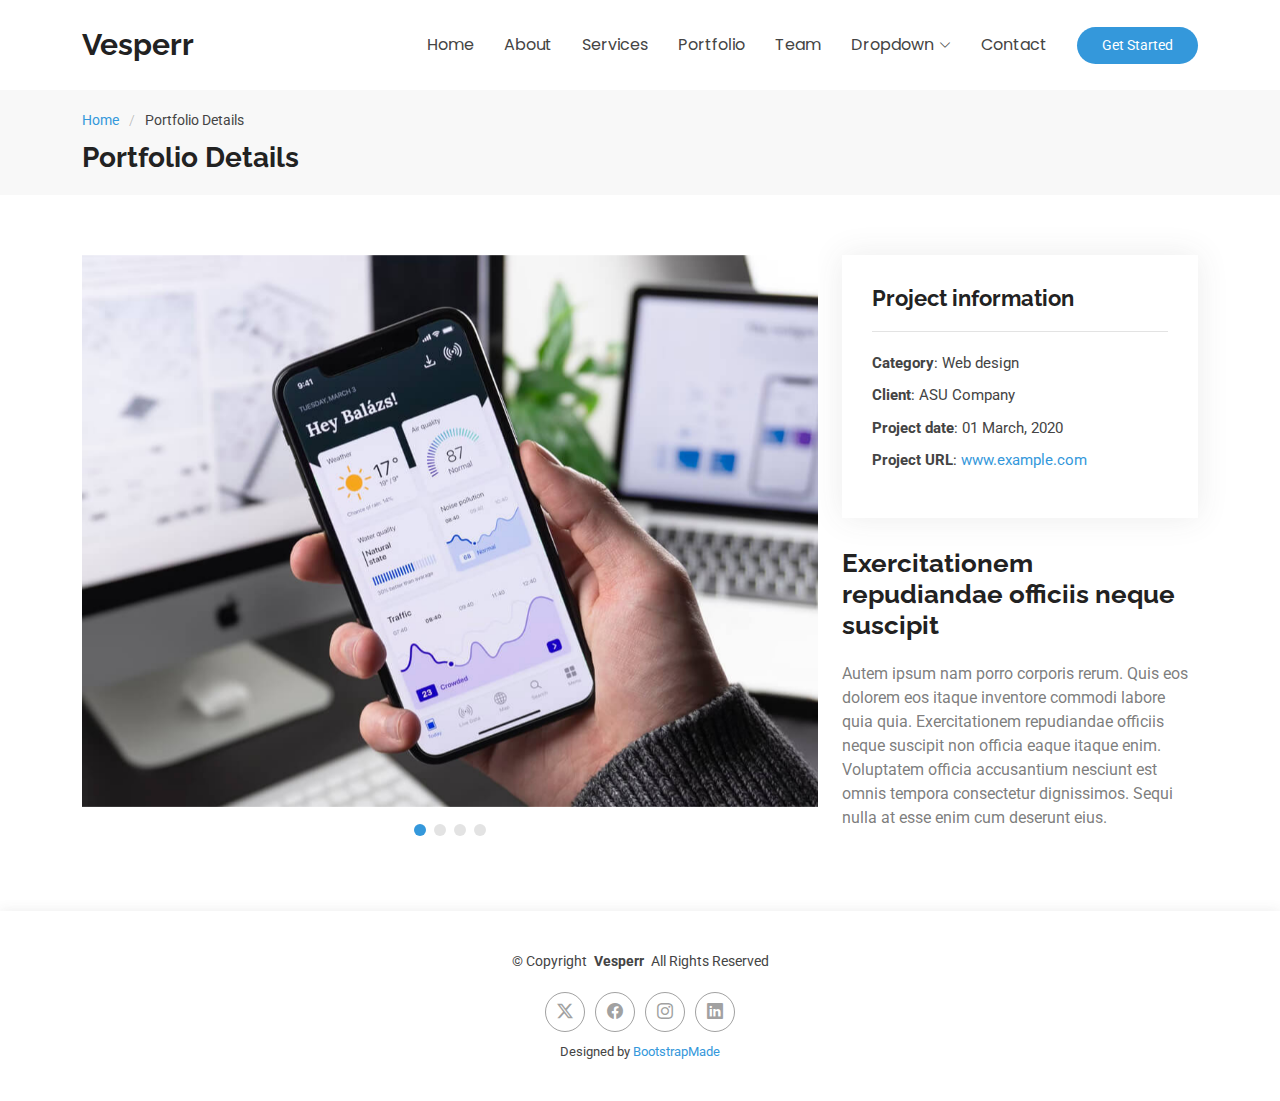
<file: portfolio-details.html>
<!DOCTYPE html>
<html lang="en">

<head>
  <meta charset="utf-8">
  <meta content="width=device-width, initial-scale=1.0" name="viewport">
  <title>Portfolio Details - Vesperr Bootstrap Template</title>
  <meta content="" name="description">
  <meta content="" name="keywords">

  <!-- Favicons -->
  <link href="assets/img/favicon.png" rel="icon">
  <link href="assets/img/apple-touch-icon.png" rel="apple-touch-icon">

  <!-- Fonts -->
  <link href="https://fonts.googleapis.com" rel="preconnect">
  <link href="https://fonts.gstatic.com" rel="preconnect" crossorigin>
  <link href="https://fonts.googleapis.com/css2?family=Roboto:ital,wght@0,100;0,300;0,400;0,500;0,700;0,900;1,100;1,300;1,400;1,500;1,700;1,900&family=Poppins:ital,wght@0,100;0,200;0,300;0,400;0,500;0,600;0,700;0,800;0,900;1,100;1,200;1,300;1,400;1,500;1,600;1,700;1,800;1,900&family=Raleway:ital,wght@0,100;0,200;0,300;0,400;0,500;0,600;0,700;0,800;0,900;1,100;1,200;1,300;1,400;1,500;1,600;1,700;1,800;1,900&display=swap" rel="stylesheet">

  <!-- Vendor CSS Files -->
  <link href="assets/vendor/bootstrap/css/bootstrap.min.css" rel="stylesheet">
  <link href="assets/vendor/bootstrap-icons/bootstrap-icons.css" rel="stylesheet">
  <link href="assets/vendor/aos/aos.css" rel="stylesheet">
  <link href="assets/vendor/glightbox/css/glightbox.min.css" rel="stylesheet">
  <link href="assets/vendor/swiper/swiper-bundle.min.css" rel="stylesheet">

  <!-- Main CSS File -->
  <link href="assets/css/main.css" rel="stylesheet">

  <!-- =======================================================
  * Template Name: Vesperr
  * Template URL: https://bootstrapmade.com/vesperr-free-bootstrap-template/
  * Updated: Jun 14 2024 with Bootstrap v5.3.3
  * Author: BootstrapMade.com
  * License: https://bootstrapmade.com/license/
  ======================================================== -->
</head>

<body class="portfolio-details-page">

  <header id="header" class="header d-flex align-items-center sticky-top">
    <div class="container-fluid container-xl position-relative d-flex align-items-center">

      <a href="index.html" class="logo d-flex align-items-center me-auto">
        <!-- Uncomment the line below if you also wish to use an image logo -->
        <!-- <img src="assets/img/logo.png" alt=""> -->
        <h1 class="sitename">Vesperr</h1>
      </a>

      <nav id="navmenu" class="navmenu">
        <ul>
          <li><a href="#hero">Home<br></a></li>
          <li><a href="#about">About</a></li>
          <li><a href="#services">Services</a></li>
          <li><a href="#portfolio">Portfolio</a></li>
          <li><a href="#team">Team</a></li>
          <li class="dropdown"><a href="#"><span>Dropdown</span> <i class="bi bi-chevron-down toggle-dropdown"></i></a>
            <ul>
              <li><a href="#">Dropdown 1</a></li>
              <li class="dropdown"><a href="#"><span>Deep Dropdown</span> <i class="bi bi-chevron-down toggle-dropdown"></i></a>
                <ul>
                  <li><a href="#">Deep Dropdown 1</a></li>
                  <li><a href="#">Deep Dropdown 2</a></li>
                  <li><a href="#">Deep Dropdown 3</a></li>
                  <li><a href="#">Deep Dropdown 4</a></li>
                  <li><a href="#">Deep Dropdown 5</a></li>
                </ul>
              </li>
              <li><a href="#">Dropdown 2</a></li>
              <li><a href="#">Dropdown 3</a></li>
              <li><a href="#">Dropdown 4</a></li>
            </ul>
          </li>
          <li><a href="#contact">Contact</a></li>
        </ul>
        <i class="mobile-nav-toggle d-xl-none bi bi-list"></i>
      </nav>

      <a class="btn-getstarted" href="index.html#about">Get Started</a>

    </div>
  </header>

  <main class="main">

    <!-- Page Title -->
    <div class="page-title" data-aos="fade">
      <div class="container">
        <nav class="breadcrumbs">
          <ol>
            <li><a href="index.html">Home</a></li>
            <li class="current">Portfolio Details</li>
          </ol>
        </nav>
        <h1>Portfolio Details</h1>
      </div>
    </div><!-- End Page Title -->

    <!-- Portfolio Details Section -->
    <section id="portfolio-details" class="portfolio-details section">

      <div class="container" data-aos="fade-up" data-aos-delay="100">

        <div class="row gy-4">

          <div class="col-lg-8">
            <div class="portfolio-details-slider swiper init-swiper">

              <script type="application/json" class="swiper-config">
                {
                  "loop": true,
                  "speed": 600,
                  "autoplay": {
                    "delay": 5000
                  },
                  "slidesPerView": "auto",
                  "pagination": {
                    "el": ".swiper-pagination",
                    "type": "bullets",
                    "clickable": true
                  }
                }
              </script>

              <div class="swiper-wrapper align-items-center">

                <div class="swiper-slide">
                  <img src="assets/img/portfolio/app-1.jpg" alt="">
                </div>

                <div class="swiper-slide">
                  <img src="assets/img/portfolio/product-1.jpg" alt="">
                </div>

                <div class="swiper-slide">
                  <img src="assets/img/portfolio/branding-1.jpg" alt="">
                </div>

                <div class="swiper-slide">
                  <img src="assets/img/portfolio/books-1.jpg" alt="">
                </div>

              </div>
              <div class="swiper-pagination"></div>
            </div>
          </div>

          <div class="col-lg-4">
            <div class="portfolio-info" data-aos="fade-up" data-aos-delay="200">
              <h3>Project information</h3>
              <ul>
                <li><strong>Category</strong>: Web design</li>
                <li><strong>Client</strong>: ASU Company</li>
                <li><strong>Project date</strong>: 01 March, 2020</li>
                <li><strong>Project URL</strong>: <a href="#">www.example.com</a></li>
              </ul>
            </div>
            <div class="portfolio-description" data-aos="fade-up" data-aos-delay="300">
              <h2>Exercitationem repudiandae officiis neque suscipit</h2>
              <p>
                Autem ipsum nam porro corporis rerum. Quis eos dolorem eos itaque inventore commodi labore quia quia. Exercitationem repudiandae officiis neque suscipit non officia eaque itaque enim. Voluptatem officia accusantium nesciunt est omnis tempora consectetur dignissimos. Sequi nulla at esse enim cum deserunt eius.
              </p>
            </div>
          </div>

        </div>

      </div>

    </section><!-- /Portfolio Details Section -->

  </main>

  <footer id="footer" class="footer">

    <div class="container">
      <div class="copyright text-center ">
        <p>© <span>Copyright</span> <strong class="px-1 sitename">Vesperr</strong> <span>All Rights Reserved</span></p>
      </div>
      <div class="social-links d-flex justify-content-center">
        <a href=""><i class="bi bi-twitter-x"></i></a>
        <a href=""><i class="bi bi-facebook"></i></a>
        <a href=""><i class="bi bi-instagram"></i></a>
        <a href=""><i class="bi bi-linkedin"></i></a>
      </div>
      <div class="credits">
        <!-- All the links in the footer should remain intact. -->
        <!-- You can delete the links only if you've purchased the pro version. -->
        <!-- Licensing information: https://bootstrapmade.com/license/ -->
        <!-- Purchase the pro version with working PHP/AJAX contact form: [buy-url] -->
        Designed by <a href="https://bootstrapmade.com/">BootstrapMade</a>
      </div>
    </div>

  </footer>

  <!-- Scroll Top -->
  <a href="#" id="scroll-top" class="scroll-top d-flex align-items-center justify-content-center"><i class="bi bi-arrow-up-short"></i></a>

  <!-- Preloader -->
  <div id="preloader"></div>

  <!-- Vendor JS Files -->
  <script src="assets/vendor/bootstrap/js/bootstrap.bundle.min.js"></script>
  <script src="assets/vendor/php-email-form/validate.js"></script>
  <script src="assets/vendor/aos/aos.js"></script>
  <script src="assets/vendor/glightbox/js/glightbox.min.js"></script>
  <script src="assets/vendor/purecounter/purecounter_vanilla.js"></script>
  <script src="assets/vendor/swiper/swiper-bundle.min.js"></script>
  <script src="assets/vendor/imagesloaded/imagesloaded.pkgd.min.js"></script>
  <script src="assets/vendor/isotope-layout/isotope.pkgd.min.js"></script>

  <!-- Main JS File -->
  <script src="assets/js/main.js"></script>

</body>

</html>
</file>
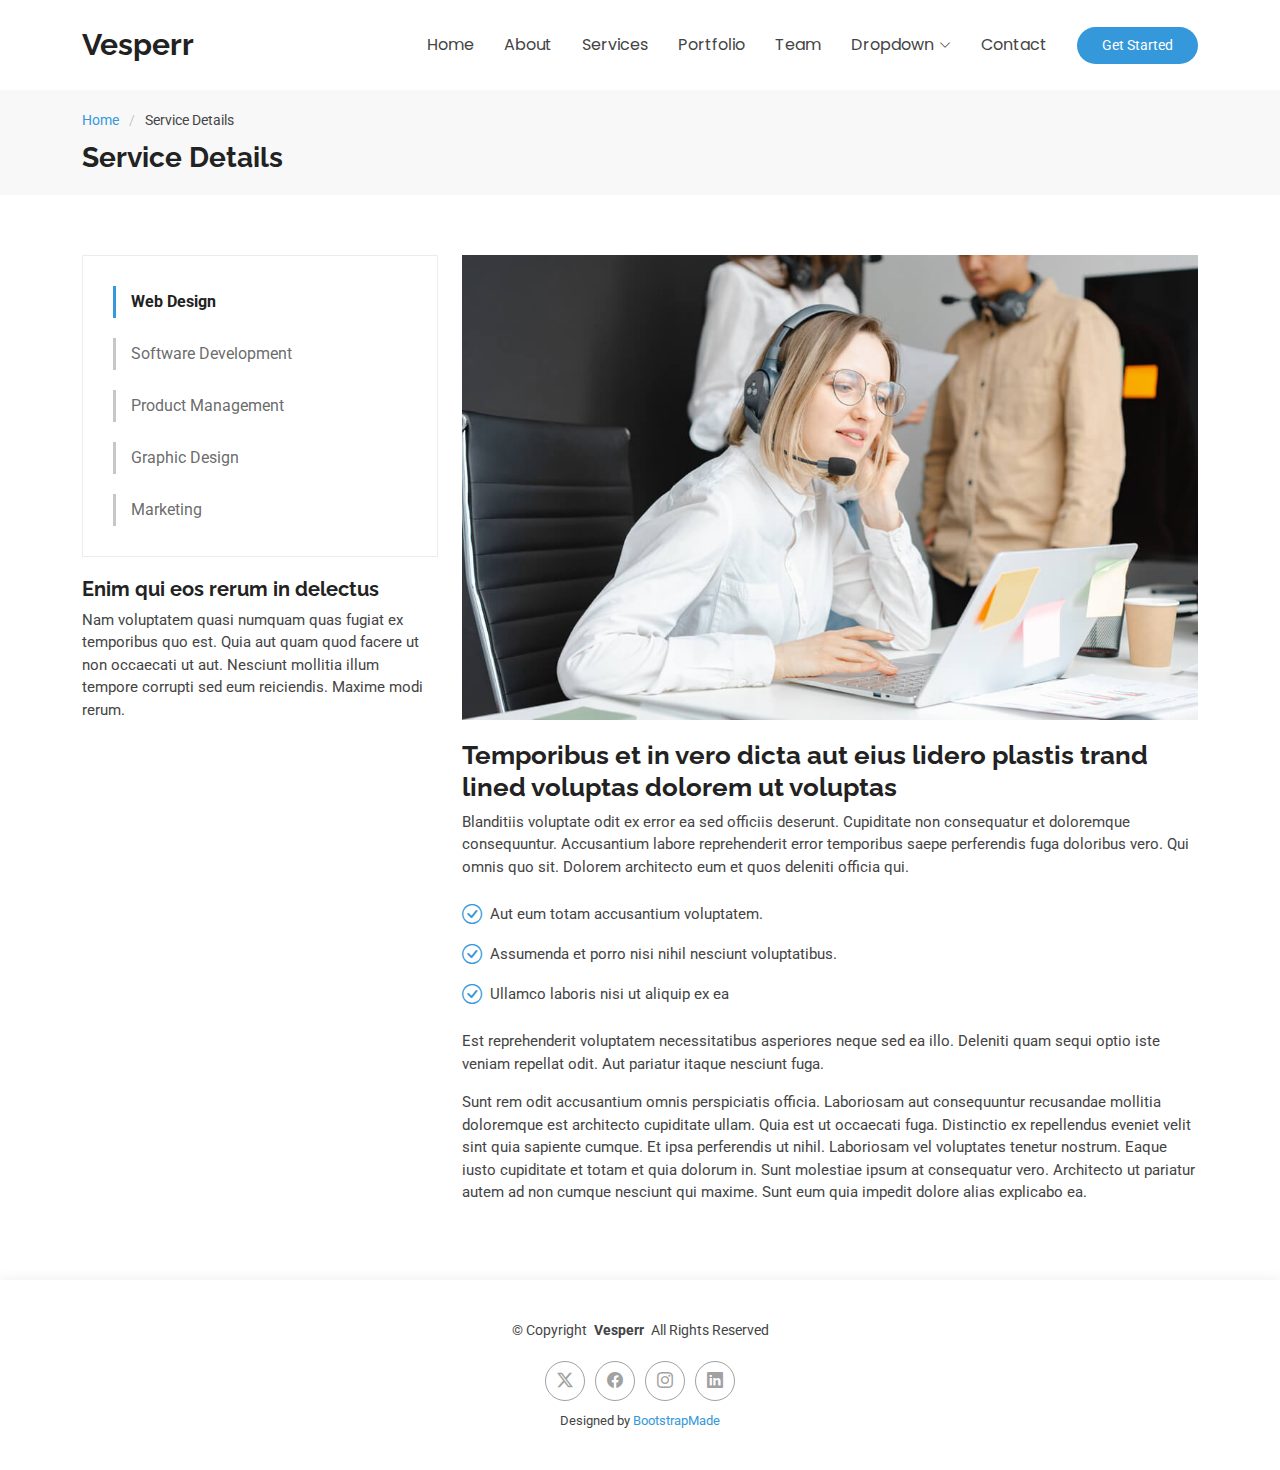
<file: service-details.html>
<!DOCTYPE html>
<html lang="en">

<head>
  <meta charset="utf-8">
  <meta content="width=device-width, initial-scale=1.0" name="viewport">
  <title>Service Details - Vesperr Bootstrap Template</title>
  <meta content="" name="description">
  <meta content="" name="keywords">

  <!-- Favicons -->
  <link href="assets/img/favicon.png" rel="icon">
  <link href="assets/img/apple-touch-icon.png" rel="apple-touch-icon">

  <!-- Fonts -->
  <link href="https://fonts.googleapis.com" rel="preconnect">
  <link href="https://fonts.gstatic.com" rel="preconnect" crossorigin>
  <link href="https://fonts.googleapis.com/css2?family=Roboto:ital,wght@0,100;0,300;0,400;0,500;0,700;0,900;1,100;1,300;1,400;1,500;1,700;1,900&family=Poppins:ital,wght@0,100;0,200;0,300;0,400;0,500;0,600;0,700;0,800;0,900;1,100;1,200;1,300;1,400;1,500;1,600;1,700;1,800;1,900&family=Raleway:ital,wght@0,100;0,200;0,300;0,400;0,500;0,600;0,700;0,800;0,900;1,100;1,200;1,300;1,400;1,500;1,600;1,700;1,800;1,900&display=swap" rel="stylesheet">

  <!-- Vendor CSS Files -->
  <link href="assets/vendor/bootstrap/css/bootstrap.min.css" rel="stylesheet">
  <link href="assets/vendor/bootstrap-icons/bootstrap-icons.css" rel="stylesheet">
  <link href="assets/vendor/aos/aos.css" rel="stylesheet">
  <link href="assets/vendor/glightbox/css/glightbox.min.css" rel="stylesheet">
  <link href="assets/vendor/swiper/swiper-bundle.min.css" rel="stylesheet">

  <!-- Main CSS File -->
  <link href="assets/css/main.css" rel="stylesheet">

  <!-- =======================================================
  * Template Name: Vesperr
  * Template URL: https://bootstrapmade.com/vesperr-free-bootstrap-template/
  * Updated: Jun 14 2024 with Bootstrap v5.3.3
  * Author: BootstrapMade.com
  * License: https://bootstrapmade.com/license/
  ======================================================== -->
</head>

<body class="service-details-page">

  <header id="header" class="header d-flex align-items-center sticky-top">
    <div class="container-fluid container-xl position-relative d-flex align-items-center">

      <a href="index.html" class="logo d-flex align-items-center me-auto">
        <!-- Uncomment the line below if you also wish to use an image logo -->
        <!-- <img src="assets/img/logo.png" alt=""> -->
        <h1 class="sitename">Vesperr</h1>
      </a>

      <nav id="navmenu" class="navmenu">
        <ul>
          <li><a href="#hero">Home<br></a></li>
          <li><a href="#about">About</a></li>
          <li><a href="#services">Services</a></li>
          <li><a href="#portfolio">Portfolio</a></li>
          <li><a href="#team">Team</a></li>
          <li class="dropdown"><a href="#"><span>Dropdown</span> <i class="bi bi-chevron-down toggle-dropdown"></i></a>
            <ul>
              <li><a href="#">Dropdown 1</a></li>
              <li class="dropdown"><a href="#"><span>Deep Dropdown</span> <i class="bi bi-chevron-down toggle-dropdown"></i></a>
                <ul>
                  <li><a href="#">Deep Dropdown 1</a></li>
                  <li><a href="#">Deep Dropdown 2</a></li>
                  <li><a href="#">Deep Dropdown 3</a></li>
                  <li><a href="#">Deep Dropdown 4</a></li>
                  <li><a href="#">Deep Dropdown 5</a></li>
                </ul>
              </li>
              <li><a href="#">Dropdown 2</a></li>
              <li><a href="#">Dropdown 3</a></li>
              <li><a href="#">Dropdown 4</a></li>
            </ul>
          </li>
          <li><a href="#contact">Contact</a></li>
        </ul>
        <i class="mobile-nav-toggle d-xl-none bi bi-list"></i>
      </nav>

      <a class="btn-getstarted" href="index.html#about">Get Started</a>

    </div>
  </header>

  <main class="main">

    <!-- Page Title -->
    <div class="page-title" data-aos="fade">
      <div class="container">
        <nav class="breadcrumbs">
          <ol>
            <li><a href="index.html">Home</a></li>
            <li class="current">Service Details</li>
          </ol>
        </nav>
        <h1>Service Details</h1>
      </div>
    </div><!-- End Page Title -->

    <!-- Service Details Section -->
    <section id="service-details" class="service-details section">

      <div class="container">

        <div class="row gy-4">

          <div class="col-lg-4" data-aos="fade-up" data-aos-delay="100">
            <div class="services-list">
              <a href="#" class="active">Web Design</a>
              <a href="#">Software Development</a>
              <a href="#">Product Management</a>
              <a href="#">Graphic Design</a>
              <a href="#">Marketing</a>
            </div>

            <h4>Enim qui eos rerum in delectus</h4>
            <p>Nam voluptatem quasi numquam quas fugiat ex temporibus quo est. Quia aut quam quod facere ut non occaecati ut aut. Nesciunt mollitia illum tempore corrupti sed eum reiciendis. Maxime modi rerum.</p>
          </div>

          <div class="col-lg-8" data-aos="fade-up" data-aos-delay="200">
            <img src="assets/img/services.jpg" alt="" class="img-fluid services-img">
            <h3>Temporibus et in vero dicta aut eius lidero plastis trand lined voluptas dolorem ut voluptas</h3>
            <p>
              Blanditiis voluptate odit ex error ea sed officiis deserunt. Cupiditate non consequatur et doloremque consequuntur. Accusantium labore reprehenderit error temporibus saepe perferendis fuga doloribus vero. Qui omnis quo sit. Dolorem architecto eum et quos deleniti officia qui.
            </p>
            <ul>
              <li><i class="bi bi-check-circle"></i> <span>Aut eum totam accusantium voluptatem.</span></li>
              <li><i class="bi bi-check-circle"></i> <span>Assumenda et porro nisi nihil nesciunt voluptatibus.</span></li>
              <li><i class="bi bi-check-circle"></i> <span>Ullamco laboris nisi ut aliquip ex ea</span></li>
            </ul>
            <p>
              Est reprehenderit voluptatem necessitatibus asperiores neque sed ea illo. Deleniti quam sequi optio iste veniam repellat odit. Aut pariatur itaque nesciunt fuga.
            </p>
            <p>
              Sunt rem odit accusantium omnis perspiciatis officia. Laboriosam aut consequuntur recusandae mollitia doloremque est architecto cupiditate ullam. Quia est ut occaecati fuga. Distinctio ex repellendus eveniet velit sint quia sapiente cumque. Et ipsa perferendis ut nihil. Laboriosam vel voluptates tenetur nostrum. Eaque iusto cupiditate et totam et quia dolorum in. Sunt molestiae ipsum at consequatur vero. Architecto ut pariatur autem ad non cumque nesciunt qui maxime. Sunt eum quia impedit dolore alias explicabo ea.
            </p>
          </div>

        </div>

      </div>

    </section><!-- /Service Details Section -->

  </main>

  <footer id="footer" class="footer">

    <div class="container">
      <div class="copyright text-center ">
        <p>© <span>Copyright</span> <strong class="px-1 sitename">Vesperr</strong> <span>All Rights Reserved</span></p>
      </div>
      <div class="social-links d-flex justify-content-center">
        <a href=""><i class="bi bi-twitter-x"></i></a>
        <a href=""><i class="bi bi-facebook"></i></a>
        <a href=""><i class="bi bi-instagram"></i></a>
        <a href=""><i class="bi bi-linkedin"></i></a>
      </div>
      <div class="credits">
        <!-- All the links in the footer should remain intact. -->
        <!-- You can delete the links only if you've purchased the pro version. -->
        <!-- Licensing information: https://bootstrapmade.com/license/ -->
        <!-- Purchase the pro version with working PHP/AJAX contact form: [buy-url] -->
        Designed by <a href="https://bootstrapmade.com/">BootstrapMade</a>
      </div>
    </div>

  </footer>

  <!-- Scroll Top -->
  <a href="#" id="scroll-top" class="scroll-top d-flex align-items-center justify-content-center"><i class="bi bi-arrow-up-short"></i></a>

  <!-- Preloader -->
  <div id="preloader"></div>

  <!-- Vendor JS Files -->
  <script src="assets/vendor/bootstrap/js/bootstrap.bundle.min.js"></script>
  <script src="assets/vendor/php-email-form/validate.js"></script>
  <script src="assets/vendor/aos/aos.js"></script>
  <script src="assets/vendor/glightbox/js/glightbox.min.js"></script>
  <script src="assets/vendor/purecounter/purecounter_vanilla.js"></script>
  <script src="assets/vendor/swiper/swiper-bundle.min.js"></script>
  <script src="assets/vendor/imagesloaded/imagesloaded.pkgd.min.js"></script>
  <script src="assets/vendor/isotope-layout/isotope.pkgd.min.js"></script>

  <!-- Main JS File -->
  <script src="assets/js/main.js"></script>

</body>

</html>
</file>
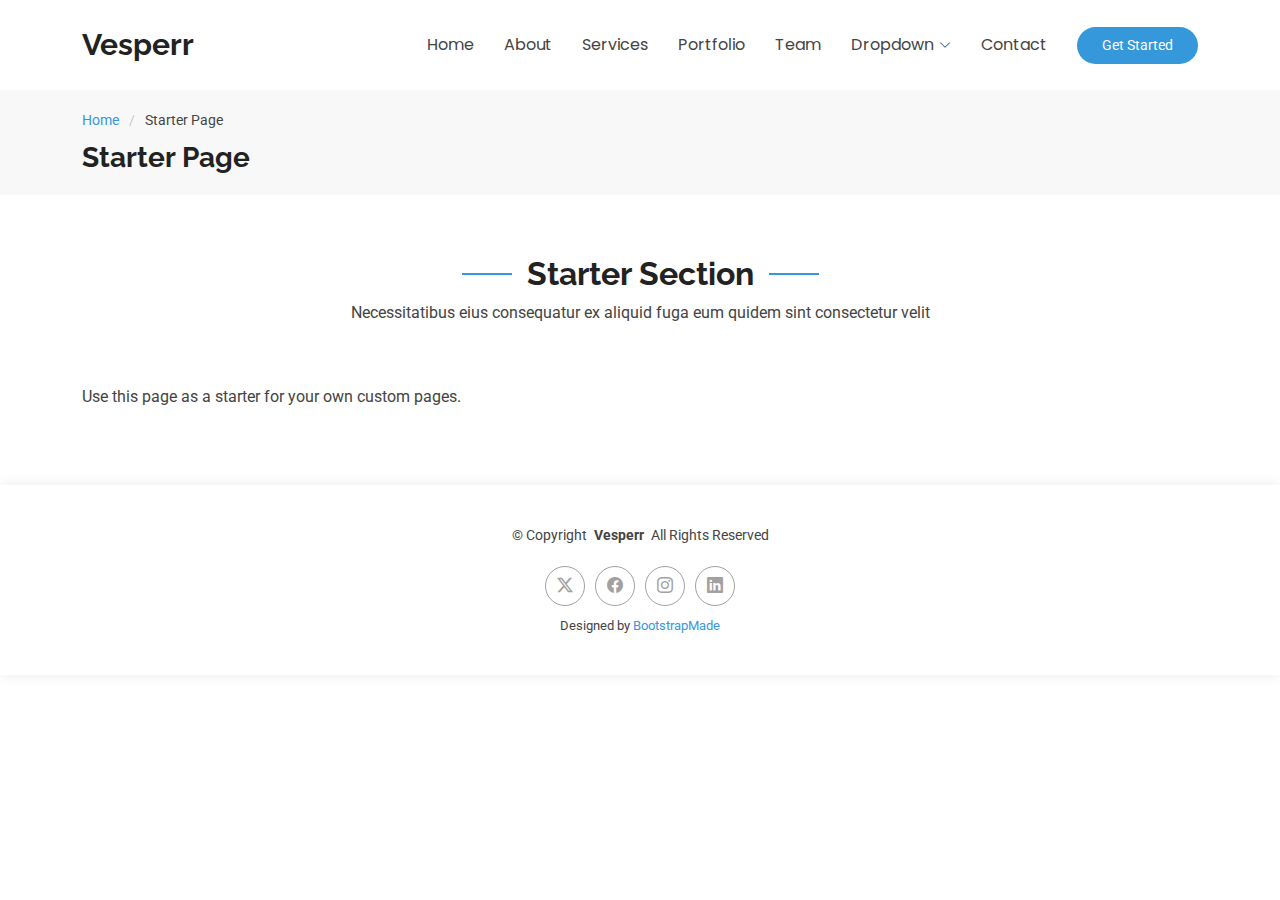
<file: starter-page.html>
<!DOCTYPE html>
<html lang="en">

<head>
  <meta charset="utf-8">
  <meta content="width=device-width, initial-scale=1.0" name="viewport">
  <title>Starter Page - Vesperr Bootstrap Template</title>
  <meta content="" name="description">
  <meta content="" name="keywords">

  <!-- Favicons -->
  <link href="assets/img/favicon.png" rel="icon">
  <link href="assets/img/apple-touch-icon.png" rel="apple-touch-icon">

  <!-- Fonts -->
  <link href="https://fonts.googleapis.com" rel="preconnect">
  <link href="https://fonts.gstatic.com" rel="preconnect" crossorigin>
  <link href="https://fonts.googleapis.com/css2?family=Roboto:ital,wght@0,100;0,300;0,400;0,500;0,700;0,900;1,100;1,300;1,400;1,500;1,700;1,900&family=Poppins:ital,wght@0,100;0,200;0,300;0,400;0,500;0,600;0,700;0,800;0,900;1,100;1,200;1,300;1,400;1,500;1,600;1,700;1,800;1,900&family=Raleway:ital,wght@0,100;0,200;0,300;0,400;0,500;0,600;0,700;0,800;0,900;1,100;1,200;1,300;1,400;1,500;1,600;1,700;1,800;1,900&display=swap" rel="stylesheet">

  <!-- Vendor CSS Files -->
  <link href="assets/vendor/bootstrap/css/bootstrap.min.css" rel="stylesheet">
  <link href="assets/vendor/bootstrap-icons/bootstrap-icons.css" rel="stylesheet">
  <link href="assets/vendor/aos/aos.css" rel="stylesheet">
  <link href="assets/vendor/glightbox/css/glightbox.min.css" rel="stylesheet">
  <link href="assets/vendor/swiper/swiper-bundle.min.css" rel="stylesheet">

  <!-- Main CSS File -->
  <link href="assets/css/main.css" rel="stylesheet">

  <!-- =======================================================
  * Template Name: Vesperr
  * Template URL: https://bootstrapmade.com/vesperr-free-bootstrap-template/
  * Updated: Jun 14 2024 with Bootstrap v5.3.3
  * Author: BootstrapMade.com
  * License: https://bootstrapmade.com/license/
  ======================================================== -->
</head>

<body class="starter-page-page">

  <header id="header" class="header d-flex align-items-center sticky-top">
    <div class="container-fluid container-xl position-relative d-flex align-items-center">

      <a href="index.html" class="logo d-flex align-items-center me-auto">
        <!-- Uncomment the line below if you also wish to use an image logo -->
        <!-- <img src="assets/img/logo.png" alt=""> -->
        <h1 class="sitename">Vesperr</h1>
      </a>

      <nav id="navmenu" class="navmenu">
        <ul>
          <li><a href="#hero">Home<br></a></li>
          <li><a href="#about">About</a></li>
          <li><a href="#services">Services</a></li>
          <li><a href="#portfolio">Portfolio</a></li>
          <li><a href="#team">Team</a></li>
          <li class="dropdown"><a href="#"><span>Dropdown</span> <i class="bi bi-chevron-down toggle-dropdown"></i></a>
            <ul>
              <li><a href="#">Dropdown 1</a></li>
              <li class="dropdown"><a href="#"><span>Deep Dropdown</span> <i class="bi bi-chevron-down toggle-dropdown"></i></a>
                <ul>
                  <li><a href="#">Deep Dropdown 1</a></li>
                  <li><a href="#">Deep Dropdown 2</a></li>
                  <li><a href="#">Deep Dropdown 3</a></li>
                  <li><a href="#">Deep Dropdown 4</a></li>
                  <li><a href="#">Deep Dropdown 5</a></li>
                </ul>
              </li>
              <li><a href="#">Dropdown 2</a></li>
              <li><a href="#">Dropdown 3</a></li>
              <li><a href="#">Dropdown 4</a></li>
            </ul>
          </li>
          <li><a href="#contact">Contact</a></li>
        </ul>
        <i class="mobile-nav-toggle d-xl-none bi bi-list"></i>
      </nav>

      <a class="btn-getstarted" href="index.html#about">Get Started</a>

    </div>
  </header>

  <main class="main">

    <!-- Page Title -->
    <div class="page-title" data-aos="fade">
      <div class="container">
        <nav class="breadcrumbs">
          <ol>
            <li><a href="index.html">Home</a></li>
            <li class="current">Starter Page</li>
          </ol>
        </nav>
        <h1>Starter Page</h1>
      </div>
    </div><!-- End Page Title -->

    <!-- Starter Section Section -->
    <section id="starter-section" class="starter-section section">

      <!-- Section Title -->
      <div class="container section-title" data-aos="fade-up">
        <h2>Starter Section</h2>
        <p>Necessitatibus eius consequatur ex aliquid fuga eum quidem sint consectetur velit</p>
      </div><!-- End Section Title -->

      <div class="container" data-aos="fade-up">
        <p>Use this page as a starter for your own custom pages.</p>
      </div>

    </section><!-- /Starter Section Section -->

  </main>

  <footer id="footer" class="footer">

    <div class="container">
      <div class="copyright text-center ">
        <p>© <span>Copyright</span> <strong class="px-1 sitename">Vesperr</strong> <span>All Rights Reserved</span></p>
      </div>
      <div class="social-links d-flex justify-content-center">
        <a href=""><i class="bi bi-twitter-x"></i></a>
        <a href=""><i class="bi bi-facebook"></i></a>
        <a href=""><i class="bi bi-instagram"></i></a>
        <a href=""><i class="bi bi-linkedin"></i></a>
      </div>
      <div class="credits">
        <!-- All the links in the footer should remain intact. -->
        <!-- You can delete the links only if you've purchased the pro version. -->
        <!-- Licensing information: https://bootstrapmade.com/license/ -->
        <!-- Purchase the pro version with working PHP/AJAX contact form: [buy-url] -->
        Designed by <a href="https://bootstrapmade.com/">BootstrapMade</a>
      </div>
    </div>

  </footer>

  <!-- Scroll Top -->
  <a href="#" id="scroll-top" class="scroll-top d-flex align-items-center justify-content-center"><i class="bi bi-arrow-up-short"></i></a>

  <!-- Preloader -->
  <div id="preloader"></div>

  <!-- Vendor JS Files -->
  <script src="assets/vendor/bootstrap/js/bootstrap.bundle.min.js"></script>
  <script src="assets/vendor/php-email-form/validate.js"></script>
  <script src="assets/vendor/aos/aos.js"></script>
  <script src="assets/vendor/glightbox/js/glightbox.min.js"></script>
  <script src="assets/vendor/purecounter/purecounter_vanilla.js"></script>
  <script src="assets/vendor/swiper/swiper-bundle.min.js"></script>
  <script src="assets/vendor/imagesloaded/imagesloaded.pkgd.min.js"></script>
  <script src="assets/vendor/isotope-layout/isotope.pkgd.min.js"></script>

  <!-- Main JS File -->
  <script src="assets/js/main.js"></script>

</body>

</html>
</file>
<file: assets/css/main.css>
/**
* Template Name: Vesperr
* Template URL: https://bootstrapmade.com/vesperr-free-bootstrap-template/
* Updated: Jun 14 2024 with Bootstrap v5.3.3
* Author: BootstrapMade.com
* License: https://bootstrapmade.com/license/
*/

/*--------------------------------------------------------------
# Font & Color Variables
# Help: https://bootstrapmade.com/color-system/
--------------------------------------------------------------*/
/* Fonts */
:root {
  --default-font: "Roboto",  system-ui, -apple-system, "Segoe UI", Roboto, "Helvetica Neue", Arial, "Noto Sans", "Liberation Sans", sans-serif, "Apple Color Emoji", "Segoe UI Emoji", "Segoe UI Symbol", "Noto Color Emoji";
  --heading-font: "Raleway",  sans-serif;
  --nav-font: "Poppins",  sans-serif;
}

/* Global Colors - The following color variables are used throughout the website. Updating them here will change the color scheme of the entire website */
:root { 
  --background-color: #ffffff; /* Background color for the entire website, including individual sections */
  --default-color: #444444; /* Default color used for the majority of the text content across the entire website */
  --heading-color: #222222; /* Color for headings, subheadings and title throughout the website */
  --accent-color: #3498db; /* Accent color that represents your brand on the website. It's used for buttons, links, and other elements that need to stand out */
  --contrast-color: #ffffff; /* The contrast color is used for elements when the background color is one of the heading, accent, or default colors. Its purpose is to ensure proper contrast and readability when placed over these more dominant colors */
}

/* Nav Menu Colors - The following color variables are used specifically for the navigation menu. They are separate from the global colors to allow for more customization options */
:root {
  --nav-color: #444444;  /* The default color of the main navmenu links */
  --nav-hover-color: #3498db; /* Applied to main navmenu links when they are hovered over or active */
  --nav-dropdown-background-color: #ffffff; /* Used as the background color for dropdown items that appear when hovering over primary navigation items */
  --nav-dropdown-color: #444444; /* Used for navigation links of the dropdown items in the navigation menu. */
  --nav-dropdown-hover-color: #3498db; /* Similar to --nav-hover-color, this color is applied to dropdown navigation links when they are hovered over. */
}

/* Smooth scroll */
:root {
  scroll-behavior: smooth;
}

/*--------------------------------------------------------------
# General
--------------------------------------------------------------*/
body {
  color: var(--default-color);
  background-color: var(--background-color);
  font-family: var(--default-font);
}

a {
  color: var(--accent-color);
  text-decoration: none;
  transition: 0.3s;
}

a:hover {
  color: color-mix(in srgb, var(--accent-color), transparent 25%);
  text-decoration: none;
}

h1,
h2,
h3,
h4,
h5,
h6 {
  color: var(--heading-color);
  font-family: var(--heading-font);
}

/*--------------------------------------------------------------
# Global Header
--------------------------------------------------------------*/
.header {
  color: var(--default-color);
  background-color: var(--background-color);
  padding: 15px 0;
  transition: all 0.5s;
  z-index: 997;
}

.header .logo {
  line-height: 1;
}

.header .logo img {
  max-height: 36px;
  margin-right: 8px;
}

.header .logo h1 {
  font-size: 30px;
  margin: 0;
  font-weight: 700;
  color: var(--heading-color);
}

.header .btn-getstarted,
.header .btn-getstarted:focus {
  color: var(--contrast-color);
  background: var(--accent-color);
  font-size: 14px;
  padding: 8px 25px;
  margin: 0 0 0 30px;
  border-radius: 50px;
  transition: 0.3s;
}

.header .btn-getstarted:hover,
.header .btn-getstarted:focus:hover {
  color: var(--contrast-color);
  background: color-mix(in srgb, var(--accent-color), transparent 15%);
}

@media (max-width: 1200px) {
  .header .logo {
    order: 1;
  }

  .header .btn-getstarted {
    order: 2;
    margin: 0 15px 0 0;
    padding: 6px 15px;
  }

  .header .navmenu {
    order: 3;
  }
}

.scrolled .header {
  box-shadow: 0px 0 18px color-mix(in srgb, var(--default-color), transparent 85%);
}

/*--------------------------------------------------------------
# Navigation Menu
--------------------------------------------------------------*/
/* Navmenu - Desktop */
@media (min-width: 1200px) {
  .navmenu {
    padding: 0;
  }

  .navmenu ul {
    margin: 0;
    padding: 0;
    display: flex;
    list-style: none;
    align-items: center;
  }

  .navmenu li {
    position: relative;
  }

  .navmenu a,
  .navmenu a:focus {
    color: var(--nav-color);
    padding: 18px 15px;
    font-size: 16px;
    font-family: var(--nav-font);
    font-weight: 400;
    display: flex;
    align-items: center;
    justify-content: space-between;
    white-space: nowrap;
    transition: 0.3s;
  }

  .navmenu a i,
  .navmenu a:focus i {
    font-size: 12px;
    line-height: 0;
    margin-left: 5px;
    transition: 0.3s;
  }

  .navmenu li:last-child a {
    padding-right: 0;
  }

  .navmenu li:hover>a,
  .navmenu .active,
  .navmenu .active:focus {
    color: var(--nav-hover-color);
  }

  .navmenu .dropdown ul {
    margin: 0;
    padding: 10px 0;
    background: var(--nav-dropdown-background-color);
    display: block;
    position: absolute;
    visibility: hidden;
    left: 14px;
    top: 130%;
    opacity: 0;
    transition: 0.3s;
    border-radius: 4px;
    z-index: 99;
    box-shadow: 0px 0px 30px color-mix(in srgb, var(--default-color), transparent 85%);
  }

  .navmenu .dropdown ul li {
    min-width: 200px;
  }

  .navmenu .dropdown ul a {
    padding: 10px 20px;
    font-size: 15px;
    text-transform: none;
    color: var(--nav-dropdown-color);
  }

  .navmenu .dropdown ul a i {
    font-size: 12px;
  }

  .navmenu .dropdown ul a:hover,
  .navmenu .dropdown ul .active:hover,
  .navmenu .dropdown ul li:hover>a {
    color: var(--nav-dropdown-hover-color);
  }

  .navmenu .dropdown:hover>ul {
    opacity: 1;
    top: 100%;
    visibility: visible;
  }

  .navmenu .dropdown .dropdown ul {
    top: 0;
    left: -90%;
    visibility: hidden;
  }

  .navmenu .dropdown .dropdown:hover>ul {
    opacity: 1;
    top: 0;
    left: -100%;
    visibility: visible;
  }
}

/* Navmenu - Mobile */
@media (max-width: 1199px) {
  .mobile-nav-toggle {
    color: var(--nav-color);
    font-size: 28px;
    line-height: 0;
    margin-right: 10px;
    cursor: pointer;
    transition: color 0.3s;
  }

  .navmenu {
    padding: 0;
    z-index: 9997;
  }

  .navmenu ul {
    display: none;
    position: absolute;
    inset: 60px 20px 20px 20px;
    padding: 10px 0;
    margin: 0;
    border-radius: 6px;
    background-color: var(--nav-dropdown-background-color);
    overflow-y: auto;
    transition: 0.3s;
    z-index: 9998;
    box-shadow: 0px 0px 30px color-mix(in srgb, var(--default-color), transparent 90%);
  }

  .navmenu a,
  .navmenu a:focus {
    color: var(--nav-dropdown-color);
    padding: 10px 20px;
    font-family: var(--nav-font);
    font-size: 17px;
    font-weight: 500;
    display: flex;
    align-items: center;
    justify-content: space-between;
    white-space: nowrap;
    transition: 0.3s;
  }

  .navmenu a i,
  .navmenu a:focus i {
    font-size: 12px;
    line-height: 0;
    margin-left: 5px;
    width: 30px;
    height: 30px;
    display: flex;
    align-items: center;
    justify-content: center;
    border-radius: 50%;
    transition: 0.3s;
    background-color: color-mix(in srgb, var(--accent-color), transparent 90%);
  }

  .navmenu a i:hover,
  .navmenu a:focus i:hover {
    background-color: var(--accent-color);
    color: var(--contrast-color);
  }

  .navmenu a:hover,
  .navmenu .active,
  .navmenu .active:focus {
    color: var(--nav-dropdown-hover-color);
  }

  .navmenu .active i,
  .navmenu .active:focus i {
    background-color: var(--accent-color);
    color: var(--contrast-color);
    transform: rotate(180deg);
  }

  .navmenu .dropdown ul {
    position: static;
    display: none;
    z-index: 99;
    padding: 10px 0;
    margin: 10px 20px;
    background-color: var(--nav-dropdown-background-color);
    border: 1px solid color-mix(in srgb, var(--default-color), transparent 90%);
    box-shadow: none;
    transition: all 0.5s ease-in-out;
  }

  .navmenu .dropdown ul ul {
    background-color: rgba(33, 37, 41, 0.1);
  }

  .navmenu .dropdown>.dropdown-active {
    display: block;
    background-color: rgba(33, 37, 41, 0.03);
  }

  .mobile-nav-active {
    overflow: hidden;
  }

  .mobile-nav-active .mobile-nav-toggle {
    color: #fff;
    position: absolute;
    font-size: 32px;
    top: 15px;
    right: 15px;
    margin-right: 0;
    z-index: 9999;
  }

  .mobile-nav-active .navmenu {
    position: fixed;
    overflow: hidden;
    inset: 0;
    background: rgba(33, 37, 41, 0.8);
    transition: 0.3s;
  }

  .mobile-nav-active .navmenu>ul {
    display: block;
  }
}

/* Google-like toggle switch styles */
.switch {
  position: relative;
  display: inline-block;
  width: 120px;
  height: 34px;
}

.switch input { 
  opacity: 0;
  width: 0;
  height: 0;
}

.slider {
  position: absolute;
  cursor: pointer;
  top: 0;
  left: 0;
  right: 0;
  bottom: 0;
  background-color: #ccc;
  -webkit-transition: .4s;
  transition: .4s;
  border-radius: 34px; /* Makes the switch round */
}

.slider:before {
  position: absolute;
  content: "";
  height: 26px;
  width: 26px;
  left: 4px;
  bottom: 4px;
  background-color: white;
  -webkit-transition: .4s;
  transition: .4s;
  border-radius: 50%;
}

/* Button Container Styling */
.feature-category-buttons {
    display: flex; /* Use flexbox for easy alignment */
    justify-content: center; /* Horizontally center */
    align-items: center; /* Vertically center */
    margin-bottom: 30px;
}
/* Button Styles */
.feature-category-buttons button {
    padding: 10px 20px;
    margin: 0 10px; 
    border: none;
    background-color: #f0f0f0;
    cursor: pointer;
    border-radius: 25px; /* Increased border-radius for more rounded corners */
    transition: background-color 0.3s ease;
}


.feature-category-buttons button.active {
    background-color: #4285F4; 
    color: white;
}

/* In your style.css file */

/* Logo Container Styling (Align left) */
.logo {
    display: flex;
    flex-direction: column; /* Stack elements vertically */
    align-items: flex-start; /* Align items to the left (important!) */
}

.logo .sitename {
    margin: 0; /* Remove default margin for better control */
    text-align: left;
}

.logo .slogan {
    font-size: 18px; 
    font-weight: 300; 
    color: #666;      
    margin-top: 5px;
	margin-left: 0; /* Remove default margin for better control */
    text-align: left; 
}

/* Button Container Styling */
.feature-category-buttons {
    display: flex; /* Use flexbox for easy alignment */
    justify-content: center; /* Horizontally center */
    align-items: center; /* Vertically center */
    margin-bottom: 30px;
}
/* Button Styles */
.feature-category-buttons button {
    padding: 10px 20px;
    margin: 0 10px; 
    border: none;
    background-color: #f0f0f0;
    cursor: pointer;
    border-radius: 25px; /* Increased border-radius for more rounded corners */
    transition: background-color 0.3s ease;
}


.feature-category-buttons button.active {
    background-color: #4285F4; 
    color: white;
}
/* Feature Description Styling */
.feature-description {
    padding: 15px; /* Increased padding for better readability */
    background-color: #fff; /* White background */
    border: 1px solid #eee; /* Subtle border */
    border-radius: 8px;  /* Rounded corners */
    font-size: 14px;  /* Slightly smaller font size */
    line-height: 1.4; /* Better line height for readability */
    margin-bottom: 15px;
}

.detail-content h2 {
  text-align: center;
  max-width: 90%;   /* Adjusted for mobile readability */
  margin: 50px auto 20px auto;
  padding: 20px;
}

.detail-content p {
  text-align: left; 
  max-width: 90%;   /* Adjusted for mobile readability */
  margin: 20px auto;
  padding: 20px;   
}

.detail-content ul {
  text-align: left;
  max-width: 90%;   /* Adjusted for mobile readability */
  margin: 0 auto;
  padding: 0;
}

/* Media Query for Mobile Devices */
@media (max-width: 768px) { 
  .detail-content h2 {
    font-size: 24px;   /* Smaller font size on mobile */
    padding: 15px;      /* Reduce padding on mobile */
  }

  .detail-content p {
    font-size: 16px;  /* Smaller font size on mobile */
    padding: 10px;     /* Reduce padding on mobile */
  }
}


.action-card .card-body {
  display: flex; /* Enable flexbox for alignment */
  align-items: center; /* Align icon and text vertically */
}

.action-card .icon {
  font-size: 3rem; /* Increase icon size */
  margin-right: 15px; /* Add space between icon and text */
}

.action-card .card-content {
  text-align: left; /* Align text to left if needed */
}

input:checked + .slider {
  background-color: #4285F4; /* Google blue when active */
}

input:focus + .slider {
  box-shadow: 0 0 1px #4285F4;
}

input:checked + .slider:before {
  -webkit-transform: translateX(86px);
  -ms-transform: translateX(86px);
  transform: translateX(86px);
}

.label {
  position: absolute;
  top: 8px; /* Adjust vertical position as needed */
  transition: opacity 0.3s ease;
}

.label.left {
  left: 10px;
}

.label.right {
  right: 10px;
}

input:checked + .slider .label.left {
  opacity: 0;
}

input:checked + .slider .label.right {
  opacity: 1;
}

/*--------------------------------------------------------------
# Global Footer
--------------------------------------------------------------*/
.footer {
  color: var(--default-color);
  background-color: var(--background-color);
  font-size: 14px;
  padding: 40px 0;
  position: relative;
  box-shadow: 0px 0px 12px 0px color-mix(in srgb, var(--default-color), transparent 90%);
}

.footer .copyright p {
  margin-bottom: 0;
}

.footer .social-links {
  margin-top: 20px;
}

.footer .social-links a {
  display: flex;
  align-items: center;
  justify-content: center;
  width: 40px;
  height: 40px;
  border-radius: 50%;
  border: 1px solid color-mix(in srgb, var(--default-color), transparent 50%);
  font-size: 16px;
  color: color-mix(in srgb, var(--default-color), transparent 50%);
  margin: 0 5px;
  transition: 0.3s;
}

.footer .social-links a:hover {
  color: var(--accent-color);
  border-color: var(--accent-color);
}

.footer .credits {
  margin-top: 10px;
  font-size: 13px;
  text-align: center;
}

/*--------------------------------------------------------------
# Preloader
--------------------------------------------------------------*/
#preloader {
  position: fixed;
  inset: 0;
  z-index: 999999;
  overflow: hidden;
  background: var(--background-color);
  transition: all 0.6s ease-out;
}

#preloader:before {
  content: "";
  position: fixed;
  top: calc(50% - 30px);
  left: calc(50% - 30px);
  border: 6px solid #ffffff;
  border-color: var(--accent-color) transparent var(--accent-color) transparent;
  border-radius: 50%;
  width: 60px;
  height: 60px;
  animation: animate-preloader 1.5s linear infinite;
}

@keyframes animate-preloader {
  0% {
    transform: rotate(0deg);
  }

  100% {
    transform: rotate(360deg);
  }
}

/*--------------------------------------------------------------
# Scroll Top Button
--------------------------------------------------------------*/
.scroll-top {
  position: fixed;
  visibility: hidden;
  opacity: 0;
  right: 15px;
  bottom: 15px;
  z-index: 99999;
  background-color: var(--accent-color);
  width: 40px;
  height: 40px;
  border-radius: 4px;
  transition: all 0.4s;
}

.scroll-top i {
  font-size: 24px;
  color: var(--contrast-color);
  line-height: 0;
}

.scroll-top:hover {
  background-color: color-mix(in srgb, var(--accent-color), transparent 20%);
  color: var(--contrast-color);
}

.scroll-top.active {
  visibility: visible;
  opacity: 1;
}

/*--------------------------------------------------------------
# Disable aos animation delay on mobile devices
--------------------------------------------------------------*/
@media screen and (max-width: 768px) {
  [data-aos-delay] {
    transition-delay: 0 !important;
  }
}

/*--------------------------------------------------------------
# Global Page Titles & Breadcrumbs
--------------------------------------------------------------*/
.page-title {
  --background-color: color-mix(in srgb, var(--default-color), transparent 96%);
  color: var(--default-color);
  background-color: var(--background-color);
  padding: 20px 0;
  position: relative;
}

.page-title h1 {
  font-size: 28px;
  font-weight: 700;
  margin: 0;
}

.page-title .breadcrumbs ol {
  display: flex;
  flex-wrap: wrap;
  list-style: none;
  padding: 0 0 10px 0;
  margin: 0;
  font-size: 14px;
  font-weight: 400;
}

.page-title .breadcrumbs ol li+li {
  padding-left: 10px;
}

.page-title .breadcrumbs ol li+li::before {
  content: "/";
  display: inline-block;
  padding-right: 10px;
  color: color-mix(in srgb, var(--default-color), transparent 70%);
}

/*--------------------------------------------------------------
# Global Sections
--------------------------------------------------------------*/
section,
.section {
  color: var(--default-color);
  background-color: var(--background-color);
  padding: 60px 0;
  scroll-margin-top: 90px;
  overflow: clip;
}

@media (max-width: 1199px) {

  section,
  .section {
    scroll-margin-top: 66px;
  }
}

/*--------------------------------------------------------------
# Global Section Titles
--------------------------------------------------------------*/
.section-title {
  text-align: center;
  padding-bottom: 60px;
  position: relative;
}

.section-title h2 {
  font-size: 32px;
  font-weight: 700;
  position: relative;
}

.section-title h2:before,
.section-title h2:after {
  content: "";
  width: 50px;
  height: 2px;
  background: var(--accent-color);
  display: inline-block;
}

.section-title h2:before {
  margin: 0 15px 10px 0;
}

.section-title h2:after {
  margin: 0 0 10px 15px;
}

.section-title p {
  margin-bottom: 0;
}

/*--------------------------------------------------------------
# Hero Section
--------------------------------------------------------------*/
.hero {
  width: 100%;
  min-height: 70vh;
  position: relative;
  padding: 80px 0 60px 0;
  display: flex;
  align-items: center;
}

.hero h1 {
  margin: 0;
  font-size: 48px;
  font-weight: 700;
  line-height: 56px;
}

.hero p {
  color: color-mix(in srgb, var(--default-color), transparent 40%);
  margin: 5px 0 20px 0;
  font-size: 22px;
  font-weight: 400;
}

.hero .btn-get-started {
  font-family: var(--heading-font);
  font-weight: 500;
  font-size: 15px;
  letter-spacing: 1px;
  display: inline-block;
  padding: 10px 36px;
  border-radius: 50px;
  transition: 0.3s;
  border: 2px solid var(--accent-color);
}

.hero .btn-get-started:hover {
  color: var(--contrast-color);
  background: var(--accent-color);
}

.hero .animated {
  animation: up-down 2s ease-in-out infinite alternate-reverse both;
}

@media (max-width: 640px) {
  .hero h1 {
    font-size: 28px;
    line-height: 36px;
  }

  .hero p {
    font-size: 18px;
    line-height: 24px;
    margin-bottom: 30px;
  }

  .hero .btn-get-started,
  .hero .btn-watch-video {
    font-size: 13px;
  }
}

@keyframes up-down {
  0% {
    transform: translateY(10px);
  }

  100% {
    transform: translateY(-10px);
  }
}

/*--------------------------------------------------------------
# Clients Section
--------------------------------------------------------------*/
.clients {
  --background-color: color-mix(in srgb, var(--accent-color), transparent 95%);
  padding: 20px 0;
}

.clients .client-logo {
  display: flex;
  justify-content: center;
  align-items: center;
  overflow: hidden;
}

.clients .client-logo img {
  padding: 20px 40px;
  max-width: 90%;
  transition: 0.3s;
  opacity: 0.5;
  filter: grayscale(100);
}

.clients .client-logo img:hover {
  filter: none;
  opacity: 1;
}

@media (max-width: 640px) {
  .clients .client-logo img {
    padding: 20px;
  }
}

/*--------------------------------------------------------------
# About Section
--------------------------------------------------------------*/
.about .content h3 {
  font-weight: 700;
  font-size: 34px;
  margin-bottom: 30px;
}

.about .content p {
  margin-bottom: 30px;
}

.about .content .about-btn {
  padding: 8px 30px 9px 30px;
  color: var(--accent-color);
  border-radius: 50px;
  transition: 0.3s;
  text-transform: uppercase;
  font-weight: 600;
  font-size: 13px;
  display: inline-flex;
  align-items: center;
  border: 2px solid var(--accent-color);
}

.about .content .about-btn i {
  font-size: 16px;
  padding-left: 5px;
}

.about .content .about-btn:hover {
  background: var(--accent-color);
  color: var(--contrast-color);
}

.about .icon-box i {
  font-size: 40px;
  color: var(--accent-color);
  margin-bottom: 10px;
}

.about .icon-box h4 {
  font-size: 20px;
  font-weight: 700;
  margin: 0 0 10px 0;
}

.about .icon-box h4 a {
  color: var(--heading-color);
  transition: 0.3s;
}

.about .icon-box p {
  font-size: 15px;
  color: color-mix(in srgb, var(--default-color), transparent 40%);
  margin-bottom: 0;
}

.about .icon-box:hover h4 a {
  color: var(--accent-color);
}

/*--------------------------------------------------------------
# Stats Section
--------------------------------------------------------------*/
.stats .stats-item {
  padding: 10px;
}

.stats .stats-item i {
  font-size: 44px;
  color: var(--accent-color);
  line-height: 0;
  margin-right: 15px;
}

.stats .stats-item .purecounter {
  color: var(--heading-color);
  font-size: 40px;
  display: block;
  font-weight: 700;
  line-height: 40px;
}

.stats .stats-item p {
  color: color-mix(in srgb, var(--default-color), transparent 40%);
  padding: 15px 0 0 0;
  margin: 0;
  font-family: var(--heading-font);
  font-size: 14px;
}

/*--------------------------------------------------------------
# Services Section
--------------------------------------------------------------*/
.services .service-item {
  box-shadow: 0px 0 30px 0 color-mix(in srgb, var(--default-color), transparent 90%);
  padding: 50px 30px;
  transition: all ease-in-out 0.4s;
  height: 100%;
  overflow: hidden;
  z-index: 1;
}

.services .service-item:before {
  content: "";
  position: absolute;
  background: color-mix(in srgb, var(--accent-color), transparent 96%);
  right: -80px;
  top: -80px;
  width: 150px;
  height: 150px;
  border-radius: 50%;
  transition: all 0.3s;
  z-index: -1;
}

.services .service-item:after {
  content: "";
  position: absolute;
  background: color-mix(in srgb, var(--accent-color), transparent 97%);
  right: -140px;
  top: -140px;
  width: 250px;
  height: 250px;
  border-radius: 50%;
  transition: all 0.3s;
  z-index: -1;
}

.services .service-item i {
  background: var(--accent-color);
  color: var(--contrast-color);
  font-size: 24px;
  transition: 0.3s;
  display: flex;
  align-items: center;
  justify-content: center;
  width: 56px;
  height: 56px;
  border-radius: 50%;
}

.services .service-item h4 {
  font-weight: 600;
  margin: 15px 0 0 0;
  transition: 0.3s;
  font-size: 20px;
}

.services .service-item h4 a {
  color: var(--heading-color);
}

.services .service-item p {
  line-height: 24px;
  font-size: 14px;
  margin: 10px 0 0 0;
}

.services .service-item:hover:before,
.services .service-item:hover:after {
  background: var(--accent-color);
  right: 0;
  top: 0;
  width: 100%;
  height: 100%;
  border-radius: 0px;
}

.services .service-item:hover h4 a,
.services .service-item:hover p {
  color: var(--contrast-color);
}

.services .service-item:hover i {
  background: var(--contrast-color);
  color: var(--accent-color);
}

/*--------------------------------------------------------------
# Alt Services Section
--------------------------------------------------------------*/
.alt-services .img {
  border-radius: 8px;
  overflow: hidden;
}

.alt-services .img img {
  transition: 0.6s;
}

.alt-services .details {
  position: absolute;
  left: 20px;
  right: 20px;
  bottom: 20px;
  padding: 30px;
  transition: all ease-in-out 0.3s;
  background: color-mix(in srgb, var(--contrast-color), transparent 5%);
  text-align: center;
  border-radius: 8px;
  box-shadow: 0px 0 25px color-mix(in srgb, var(--default-color), transparent 92%);
}

.alt-services .details h3 {
  font-weight: 700;
  margin: 10px 0 15px 0;
  font-size: 22px;
  transition: ease-in-out 0.3s;
}

.alt-services .details p {
  color: color-mix(in srgb, var(--default-color), transparent 10%);
  line-height: 24px;
  font-size: 14px;
  margin-bottom: 0;
}

.alt-services .service-item:hover .details h3 {
  color: var(--accent-color);
}

.alt-services .service-item:hover .img img {
  transform: scale(1.2);
}

/*--------------------------------------------------------------
# Features Section
--------------------------------------------------------------*/
.features .features-item {
  background-color: var(--box-background-color);
  display: flex;
  align-items: center;
  padding: 20px;
  transition: 0.3s;
  border: 1px solid color-mix(in srgb, var(--default-color), transparent 90%);
  position: relative;
}

.features .features-item i {
  font-size: 32px;
  padding-right: 10px;
  line-height: 0;
}

.features .features-item h3 {
  font-weight: 700;
  margin: 0;
  padding: 0;
  line-height: 1;
  font-size: 16px;
}

.features .features-item h3 a {
  color: var(--heading-color);
  transition: 0.3s;
}

.features .features-item:hover {
  border-color: var(--accent-color);
}

.features .features-item:hover h3 a {
  color: var(--accent-color);
}

/*--------------------------------------------------------------
# Testimonials Section
--------------------------------------------------------------*/
.testimonials {
  --background-color: color-mix(in srgb, var(--accent-color), transparent 95%);
}

.testimonials .testimonial-wrap {
  padding-left: 50px;
}

.testimonials .testimonials-carousel,
.testimonials .testimonials-slider {
  overflow: hidden;
}

.testimonials .testimonial-item {
  background-color: var(--contrast-color);
  box-shadow: 0px 2px 15px color-mix(in srgb, var(--default-color), transparent 90%);
  box-sizing: content-box;
  padding: 30px 30px 30px 60px;
  margin: 30px 15px;
  min-height: 200px;
  position: relative;
}

.testimonials .testimonial-item .testimonial-img {
  width: 90px;
  border-radius: 10px;
  border: 6px solid var(--background-color);
  position: absolute;
  left: -45px;
}

.testimonials .testimonial-item h3 {
  font-size: 18px;
  font-weight: bold;
  margin: 10px 0 5px 0;
}

.testimonials .testimonial-item h4 {
  color: color-mix(in srgb, var(--default-color), transparent 50%);
  font-size: 14px;
  margin: 0;
}

.testimonials .testimonial-item .stars {
  margin: 10px 0;
}

.testimonials .testimonial-item .stars i {
  color: #ffc107;
  margin: 0 1px;
}

.testimonials .testimonial-item .quote-icon-left,
.testimonials .testimonial-item .quote-icon-right {
  color: color-mix(in srgb, var(--accent-color), transparent 60%);
  font-size: 26px;
  line-height: 0;
}

.testimonials .testimonial-item .quote-icon-left {
  display: inline-block;
  left: -5px;
  position: relative;
}

.testimonials .testimonial-item .quote-icon-right {
  display: inline-block;
  right: -5px;
  position: relative;
  top: 10px;
  transform: scale(-1, -1);
}

.testimonials .testimonial-item p {
  font-style: italic;
  margin: 15px auto 15px auto;
}

.testimonials .swiper-wrapper {
  height: auto;
}

.testimonials .swiper-pagination {
  margin-top: 20px;
  position: relative;
}

.testimonials .swiper-pagination .swiper-pagination-bullet {
  width: 12px;
  height: 12px;
  background-color: var(--background-color);
  opacity: 1;
  border: 1px solid var(--accent-color);
}

.testimonials .swiper-pagination .swiper-pagination-bullet-active {
  background-color: var(--accent-color);
}

@media (max-width: 767px) {
  .testimonials .testimonial-wrap {
    padding-left: 0;
  }

  .testimonials .testimonials-carousel,
  .testimonials .testimonials-slider {
    overflow: hidden;
  }

  .testimonials .testimonial-item {
    padding: 30px;
    margin: 15px;
  }

  .testimonials .testimonial-item .testimonial-img {
    position: static;
    left: auto;
  }
}

/*--------------------------------------------------------------
# Portfolio Section
--------------------------------------------------------------*/
.portfolio .portfolio-filters {
  padding: 0;
  margin: 0 auto 20px auto;
  list-style: none;
  text-align: center;
}

.portfolio .portfolio-filters li {
  cursor: pointer;
  display: inline-block;
  padding: 0;
  font-size: 18px;
  font-weight: 500;
  margin: 0 10px;
  line-height: 1;
  margin-bottom: 5px;
  transition: all 0.3s ease-in-out;
}

.portfolio .portfolio-filters li:hover,
.portfolio .portfolio-filters li.filter-active {
  color: var(--accent-color);
}

.portfolio .portfolio-filters li:first-child {
  margin-left: 0;
}

.portfolio .portfolio-filters li:last-child {
  margin-right: 0;
}

@media (max-width: 575px) {
  .portfolio .portfolio-filters li {
    font-size: 14px;
    margin: 0 5px;
  }
}

.portfolio .portfolio-content {
  position: relative;
  overflow: hidden;
}

.portfolio .portfolio-content img {
  transition: 0.3s;
}

.portfolio .portfolio-content .portfolio-info {
  opacity: 0;
  position: absolute;
  inset: 0;
  z-index: 3;
  transition: all ease-in-out 0.3s;
  background: rgba(0, 0, 0, 0.6);
  padding: 15px;
}

.portfolio .portfolio-content .portfolio-info h4 {
  font-size: 14px;
  padding: 5px 10px;
  font-weight: 400;
  color: #ffffff;
  display: inline-block;
  background-color: var(--accent-color);
}

.portfolio .portfolio-content .portfolio-info p {
  position: absolute;
  bottom: 10px;
  text-align: center;
  display: inline-block;
  left: 0;
  right: 0;
  font-size: 16px;
  font-weight: 600;
  color: rgba(255, 255, 255, 0.8);
}

.portfolio .portfolio-content .portfolio-info .preview-link,
.portfolio .portfolio-content .portfolio-info .details-link {
  position: absolute;
  left: calc(50% - 40px);
  font-size: 26px;
  top: calc(50% - 14px);
  color: #fff;
  transition: 0.3s;
  line-height: 1.2;
}

.portfolio .portfolio-content .portfolio-info .preview-link:hover,
.portfolio .portfolio-content .portfolio-info .details-link:hover {
  color: var(--accent-color);
}

.portfolio .portfolio-content .portfolio-info .details-link {
  left: 50%;
  font-size: 34px;
  line-height: 0;
}

.portfolio .portfolio-content:hover .portfolio-info {
  opacity: 1;
}

.portfolio .portfolio-content:hover img {
  transform: scale(1.1);
}

/*--------------------------------------------------------------
# Team Section
--------------------------------------------------------------*/
.team .team-member {
  overflow: hidden;
  border-radius: 5px;
  box-shadow: 0px 2px 15px color-mix(in srgb, var(--default-color), transparent 90%);
  height: 100%;
}

.team .team-member .member-img {
  position: relative;
  overflow: hidden;
}

.team .team-member .social {
  position: absolute;
  left: 0;
  bottom: 30px;
  right: 0;
  opacity: 0;
  transition: ease-in-out 0.3s;
  text-align: center;
}

.team .team-member .social a {
  background: color-mix(in srgb, var(--background-color), transparent 25%);
  color: color-mix(in srgb, var(--default-color), transparent 20%);
  transition: color 0.3s;
  margin: 0 3px;
  border-radius: 4px;
  width: 36px;
  height: 36px;
  transition: ease-in-out 0.3s;
  display: inline-flex;
  justify-content: center;
  align-items: center;
}

.team .team-member .social a:hover {
  color: var(--background-color);
  background: var(--accent-color);
}

.team .team-member .social i {
  font-size: 18px;
  line-height: 0;
}

.team .team-member .member-info {
  padding: 25px 15px;
}

.team .team-member .member-info h4 {
  font-weight: 700;
  margin-bottom: 5px;
  font-size: 18px;
}

.team .team-member .member-info span {
  display: block;
  font-size: 13px;
  font-weight: 400;
  color: color-mix(in srgb, var(--default-color), transparent 40%);
}

.team .team-member:hover .social {
  opacity: 1;
  bottom: 15px;
}

/*--------------------------------------------------------------
# Pricing Section
--------------------------------------------------------------*/
.pricing .pricing-item {
  box-shadow: 0 3px 20px -2px color-mix(in srgb, var(--default-color), transparent 90%);
  border-top: 4px solid var(--background-color);
  padding: 60px 40px;
  height: 100%;
  border-radius: 5px;
}

.pricing h3 {
  font-weight: 600;
  margin-bottom: 15px;
  font-size: 20px;
}

.pricing h4 {
  color: var(--accent-color);
  font-size: 48px;
  font-weight: 400;
  font-family: var(--heading-font);
  margin-bottom: 0;
}

.pricing h4 sup {
  font-size: 28px;
}

.pricing h4 span {
  color: color-mix(in srgb, var(--default-color), transparent 50%);
  font-size: 18px;
}

.pricing ul {
  padding: 20px 0;
  list-style: none;
  color: color-mix(in srgb, var(--default-color), transparent 30%);
  text-align: left;
  line-height: 20px;
}

.pricing ul li {
  padding: 10px 0;
  display: flex;
  align-items: center;
}

.pricing ul i {
  color: #059652;
  font-size: 24px;
  padding-right: 3px;
}

.pricing ul .na {
  color: color-mix(in srgb, var(--default-color), transparent 60%);
}

.pricing ul .na i {
  color: color-mix(in srgb, var(--default-color), transparent 60%);
}

.pricing ul .na span {
  text-decoration: line-through;
}

.pricing .buy-btn {
  color: var(--accent-color);
  background-color: var(--background-color);
  display: inline-block;
  padding: 8px 35px 10px 35px;
  border-radius: 50px;
  transition: none;
  font-size: 16px;
  font-weight: 500;
  font-family: var(--heading-font);
  transition: 0.3s;
  border: 1px solid var(--accent-color);
}

.pricing .buy-btn:hover {
  background: var(--accent-color);
  color: var(--contrast-color);
}

.pricing .featured {
  border-top-color: var(--accent-color);
}

.pricing .featured .buy-btn {
  background: var(--accent-color);
  color: var(--contrast-color);
}

@media (max-width: 992px) {
  .pricing .box {
    max-width: 60%;
    margin: 0 auto 30px auto;
  }
}

@media (max-width: 767px) {
  .pricing .box {
    max-width: 80%;
    margin: 0 auto 30px auto;
  }
}

@media (max-width: 420px) {
  .pricing .box {
    max-width: 100%;
    margin: 0 auto 30px auto;
  }
}

/*--------------------------------------------------------------
# Faq Section
--------------------------------------------------------------*/
.faq {
  --background-color: color-mix(in srgb, var(--accent-color), transparent 95%);
}

.faq .faq-item {
  margin: 20px 0;
  padding: 20px 0;
  border-bottom: 1px solid color-mix(in srgb, var(--default-color), transparent 85%);
}

.faq .faq-item i {
  color: var(--accent-color);
  font-size: 18px;
  margin-right: 10px;
}

.faq .faq-item h4 {
  font-size: 16px;
  line-height: 26px;
  font-weight: 700;
}

.faq .faq-item p {
  font-size: 15px;
}

.faq .faq-item:first-child {
  padding-top: 0;
  margin-top: 0;
}

.faq .faq-item:last-child {
  border: 0;
  padding-bottom: 0;
  margin-bottom: 0;
}

/*--------------------------------------------------------------
# Contact Section
--------------------------------------------------------------*/
.contact {
  background-image: url("../img/contact-bg.png");
  background-position: left center;
  background-repeat: no-repeat;
  position: relative;
}

@media (max-width: 640px) {
  .contact {
    background-position: center 50px;
    background-size: contain;
  }
}

.contact:before {
  content: "";
  background: color-mix(in srgb, var(--background-color), transparent 30%);
  position: absolute;
  bottom: 0;
  top: 0;
  left: 0;
  right: 0;
}

.contact .info-item+.info-item {
  margin-top: 40px;
}

.contact .info-item i {
  background: var(--accent-color);
  color: var(--contrast-color);
  font-size: 20px;
  width: 44px;
  height: 44px;
  display: flex;
  justify-content: center;
  align-items: center;
  border-radius: 50px;
  transition: all 0.3s ease-in-out;
  margin-right: 15px;
}

.contact .info-item h3 {
  font-size: 20px;
  padding: 0;
  font-size: 18px;
  font-weight: 700;
  margin-bottom: 5px;
}

.contact .info-item p {
  padding: 0;
  margin-bottom: 0;
  font-size: 14px;
}

.contact .php-email-form {
  height: 100%;
}

.contact .php-email-form .error-message {
  display: none;
  background: #df1529;
  color: #ffffff;
  text-align: left;
  padding: 15px;
  margin-bottom: 24px;
  font-weight: 600;
}

.contact .php-email-form .sent-message {
  display: none;
  color: #ffffff;
  background: #059652;
  text-align: center;
  padding: 15px;
  margin-bottom: 24px;
  font-weight: 600;
}

.contact .php-email-form .loading {
  display: none;
  background: var(--background-color);
  text-align: center;
  padding: 15px;
  margin-bottom: 24px;
}

.contact .php-email-form .loading:before {
  content: "";
  display: inline-block;
  border-radius: 50%;
  width: 24px;
  height: 24px;
  margin: 0 10px -6px 0;
  border: 3px solid var(--accent-color);
  border-top-color: var(--background-color);
  animation: animate-loading 1s linear infinite;
}

.contact .php-email-form input[type=text],
.contact .php-email-form input[type=email],
.contact .php-email-form textarea {
  font-size: 14px;
  padding: 10px 15px;
  box-shadow: none;
  border-radius: 0;
  color: var(--default-color);
  background-color: color-mix(in srgb, var(--background-color), transparent 50%);
  border-color: color-mix(in srgb, var(--default-color), transparent 80%);
}

.contact .php-email-form input[type=text]:focus,
.contact .php-email-form input[type=email]:focus,
.contact .php-email-form textarea:focus {
  border-color: var(--accent-color);
}

.contact .php-email-form input[type=text]::placeholder,
.contact .php-email-form input[type=email]::placeholder,
.contact .php-email-form textarea::placeholder {
  color: color-mix(in srgb, var(--default-color), transparent 70%);
}

.contact .php-email-form button[type=submit] {
  color: var(--contrast-color);
  background: var(--accent-color);
  border: 0;
  padding: 10px 30px;
  transition: 0.4s;
  border-radius: 50px;
}

.contact .php-email-form button[type=submit]:hover {
  background: color-mix(in srgb, var(--accent-color), transparent 20%);
}

@keyframes animate-loading {
  0% {
    transform: rotate(0deg);
  }

  100% {
    transform: rotate(360deg);
  }
}

/*--------------------------------------------------------------
# Portfolio Details Section
--------------------------------------------------------------*/
.portfolio-details .portfolio-details-slider img {
  width: 100%;
}

.portfolio-details .portfolio-details-slider .swiper-pagination {
  margin-top: 20px;
  position: relative;
}

.portfolio-details .portfolio-details-slider .swiper-pagination .swiper-pagination-bullet {
  width: 12px;
  height: 12px;
  background-color: color-mix(in srgb, var(--default-color), transparent 85%);
  opacity: 1;
}

.portfolio-details .portfolio-details-slider .swiper-pagination .swiper-pagination-bullet-active {
  background-color: var(--accent-color);
}

.portfolio-details .portfolio-info {
  padding: 30px;
  box-shadow: 0px 0 30px color-mix(in srgb, var(--default-color), transparent 90%);
}

.portfolio-details .portfolio-info h3 {
  font-size: 22px;
  font-weight: 700;
  margin-bottom: 20px;
  padding-bottom: 20px;
  border-bottom: 1px solid color-mix(in srgb, var(--default-color), transparent 85%);
}

.portfolio-details .portfolio-info ul {
  list-style: none;
  padding: 0;
  font-size: 15px;
}

.portfolio-details .portfolio-info ul li+li {
  margin-top: 10px;
}

.portfolio-details .portfolio-description {
  padding-top: 30px;
}

.portfolio-details .portfolio-description h2 {
  font-size: 26px;
  font-weight: 700;
  margin-bottom: 20px;
}

.portfolio-details .portfolio-description p {
  padding: 0;
  color: color-mix(in srgb, var(--default-color), transparent 30%);
}

/*--------------------------------------------------------------
# Service Details Section
--------------------------------------------------------------*/
.service-details .services-list {
  padding: 10px 30px;
  border: 1px solid color-mix(in srgb, var(--default-color), transparent 90%);
  margin-bottom: 20px;
}

.service-details .services-list a {
  display: block;
  line-height: 1;
  padding: 8px 0 8px 15px;
  border-left: 3px solid color-mix(in srgb, var(--default-color), transparent 70%);
  margin: 20px 0;
  color: color-mix(in srgb, var(--default-color), transparent 20%);
  transition: 0.3s;
}

.service-details .services-list a.active {
  color: var(--heading-color);
  font-weight: 700;
  border-color: var(--accent-color);
}

.service-details .services-list a:hover {
  border-color: var(--accent-color);
}

.service-details .services-img {
  margin-bottom: 20px;
}

.service-details h3 {
  font-size: 26px;
  font-weight: 700;
}

.service-details h4 {
  font-size: 20px;
  font-weight: 700;
}

.service-details p {
  font-size: 15px;
}

.service-details ul {
  list-style: none;
  padding: 0;
  font-size: 15px;
}

.service-details ul li {
  padding: 5px 0;
  display: flex;
  align-items: center;
}

.service-details ul i {
  font-size: 20px;
  margin-right: 8px;
  color: var(--accent-color);
}

/*--------------------------------------------------------------
# Starter Section Section
--------------------------------------------------------------*/
.starter-section {
  /* Add your styles here */
}
</file>
